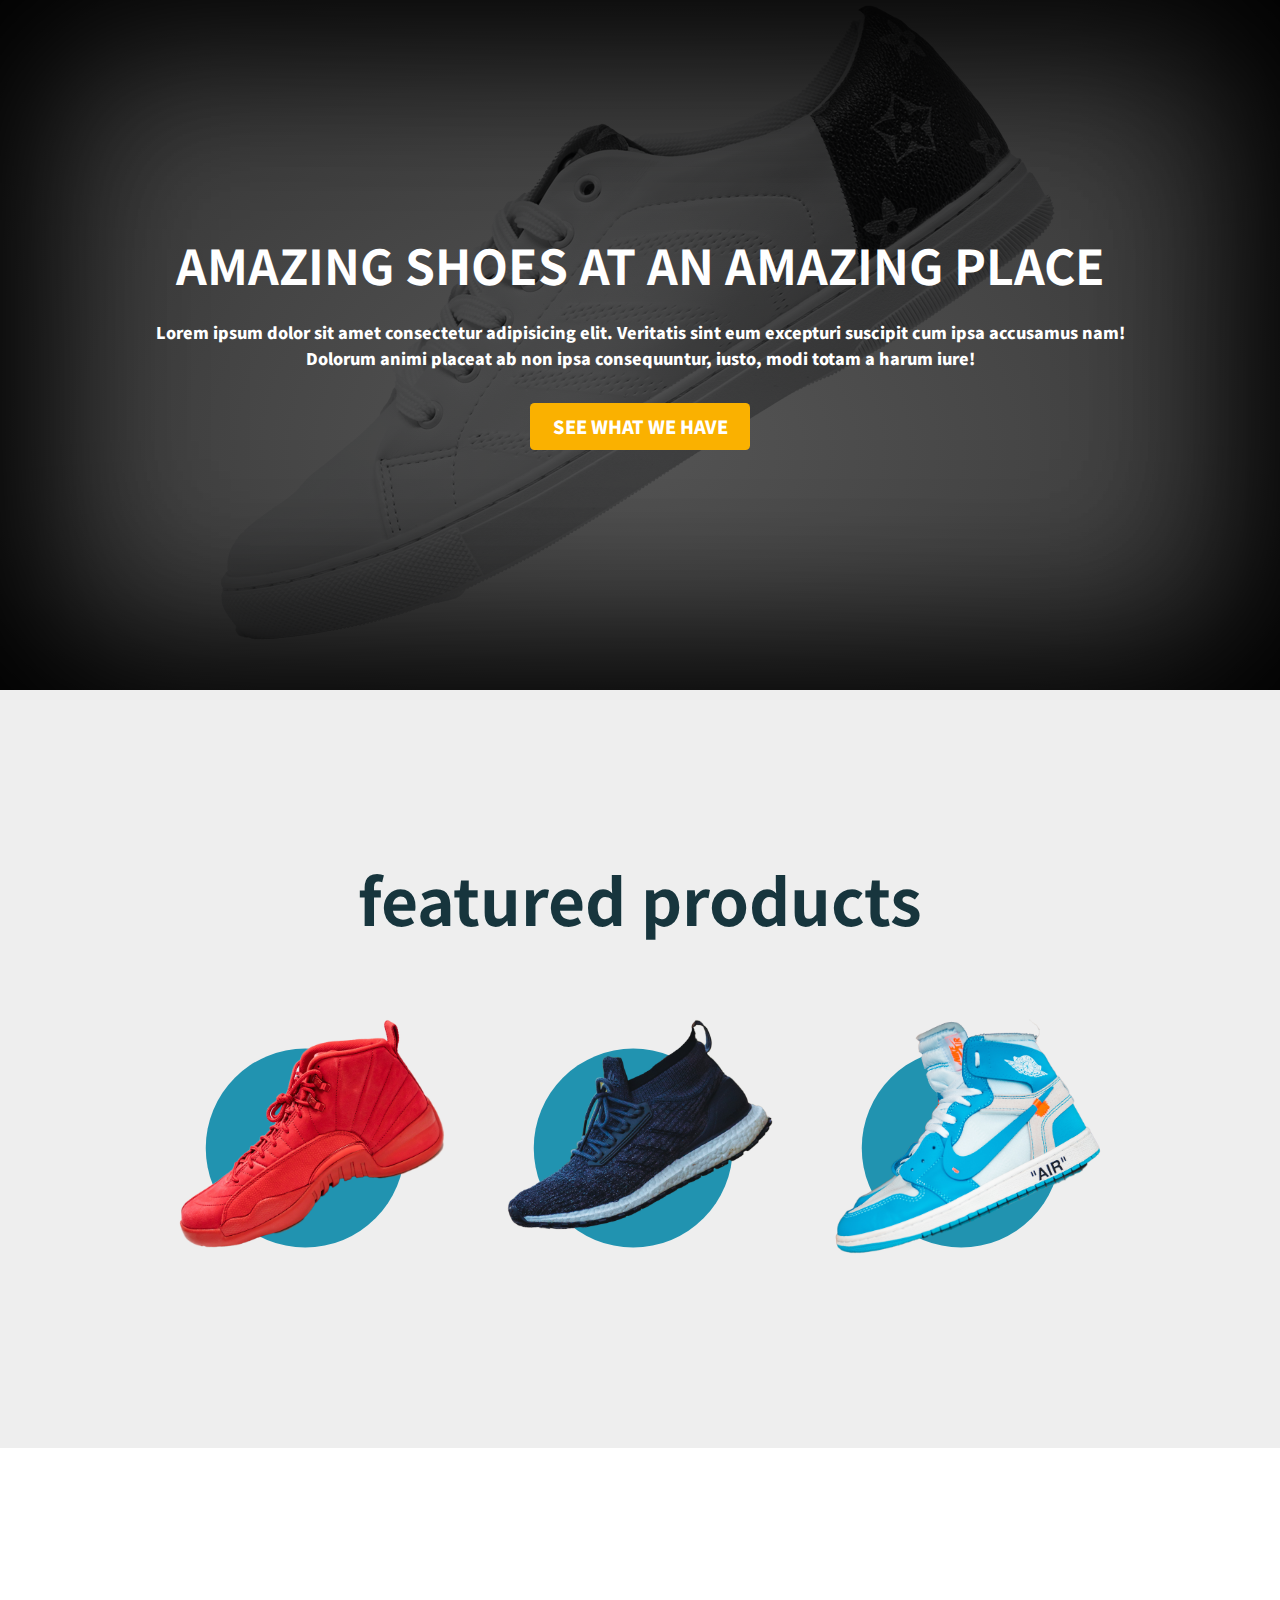
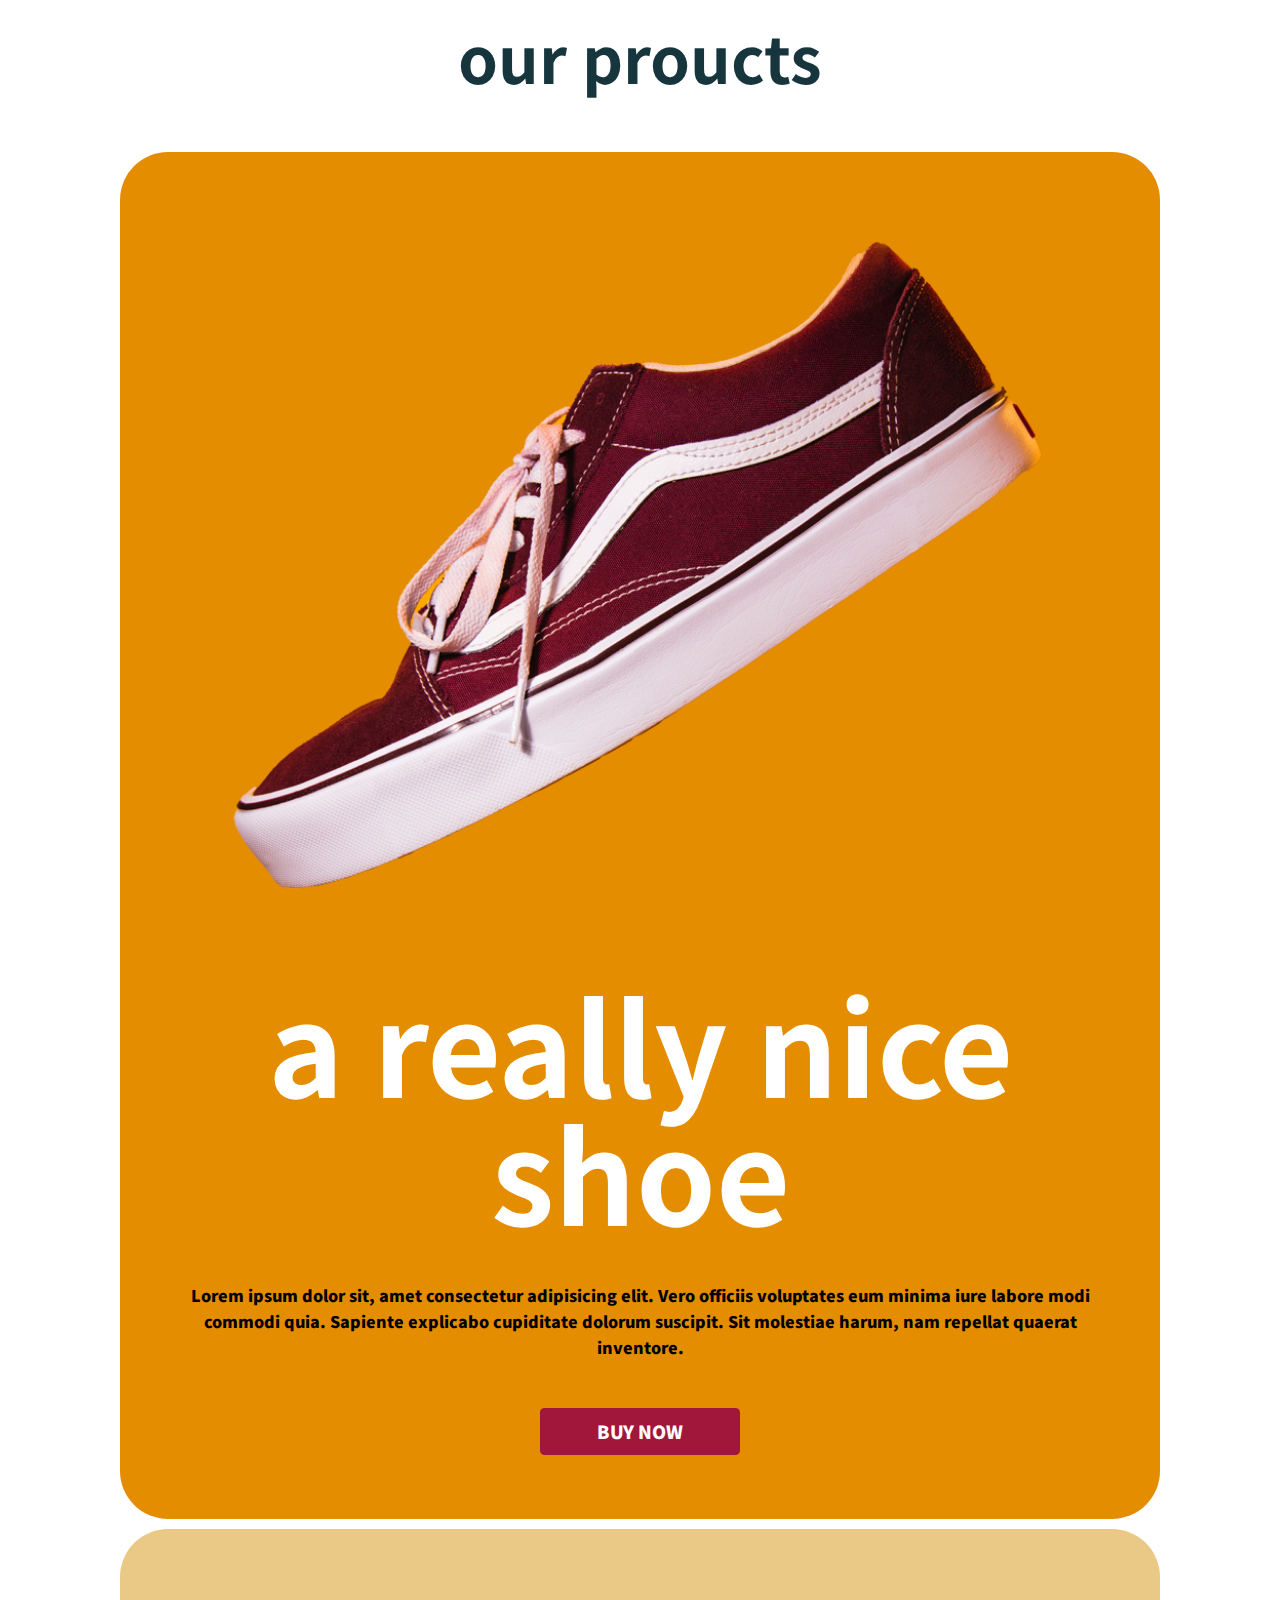
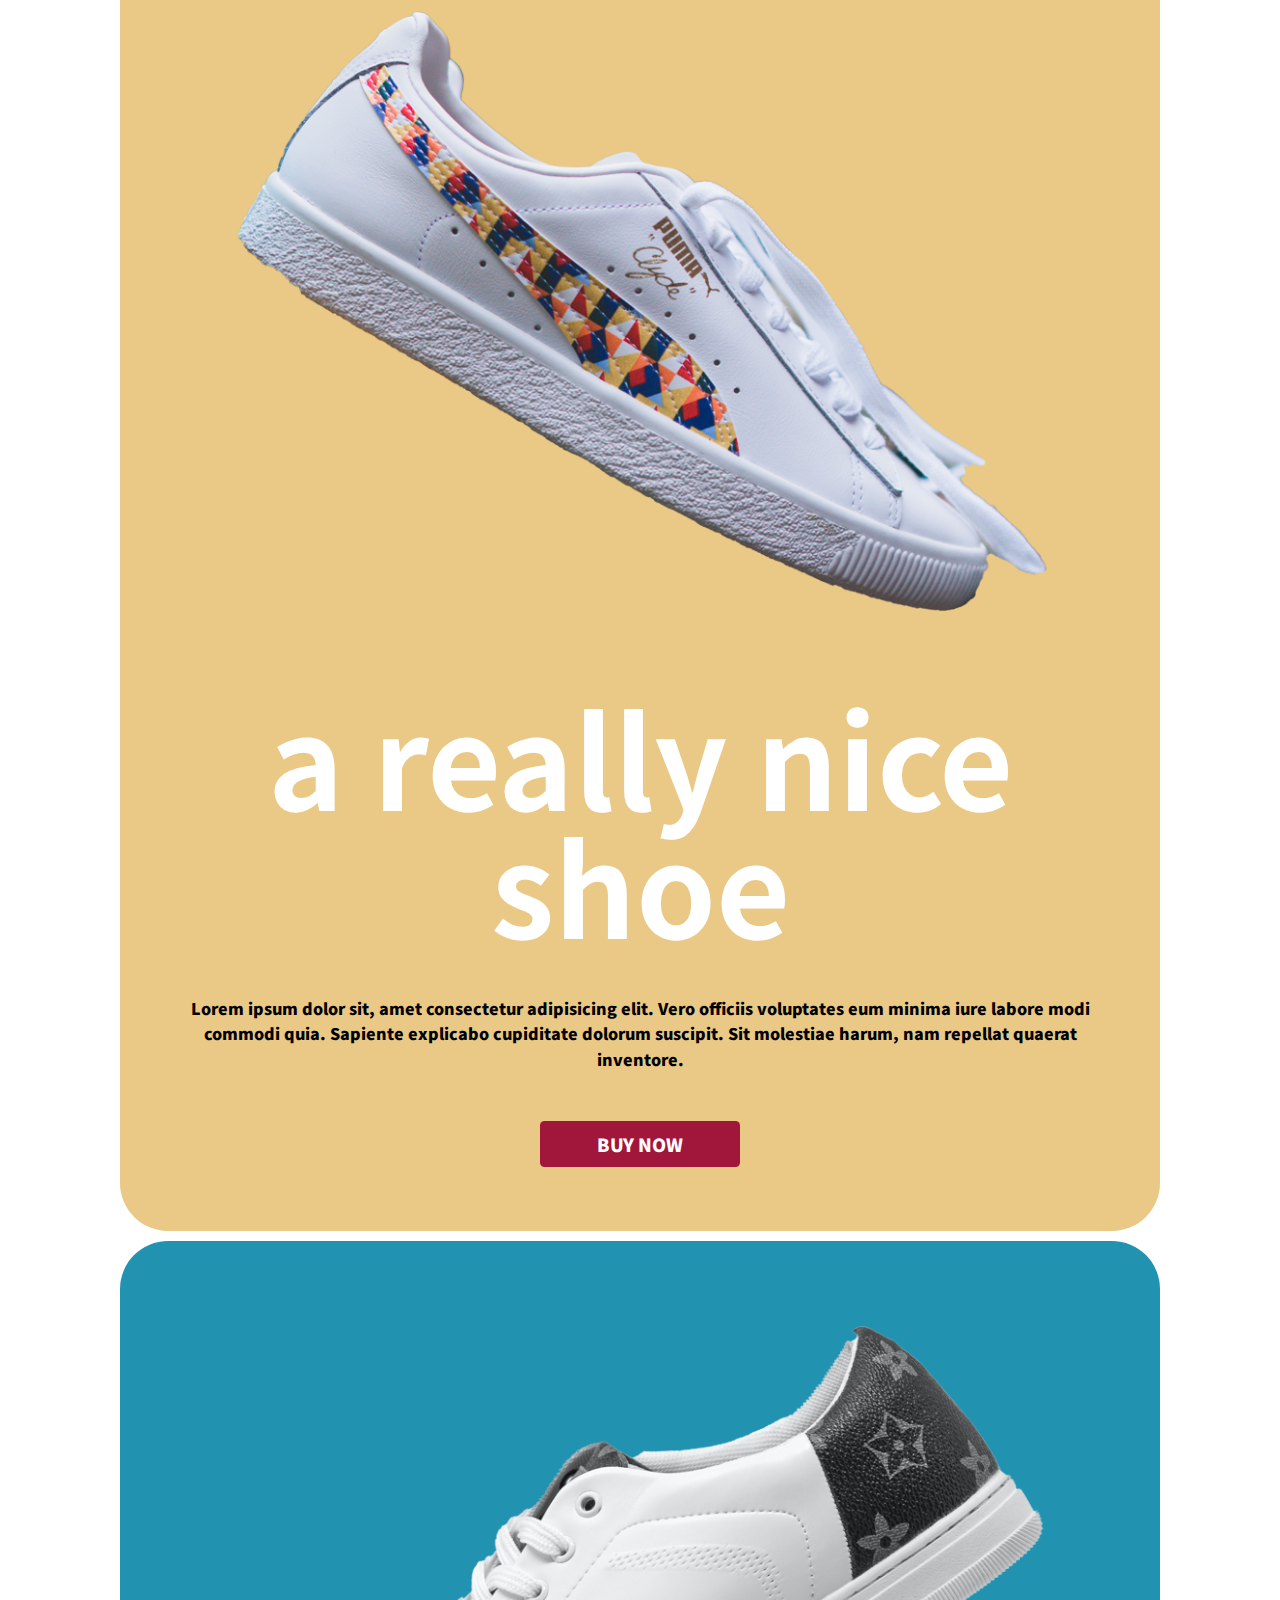
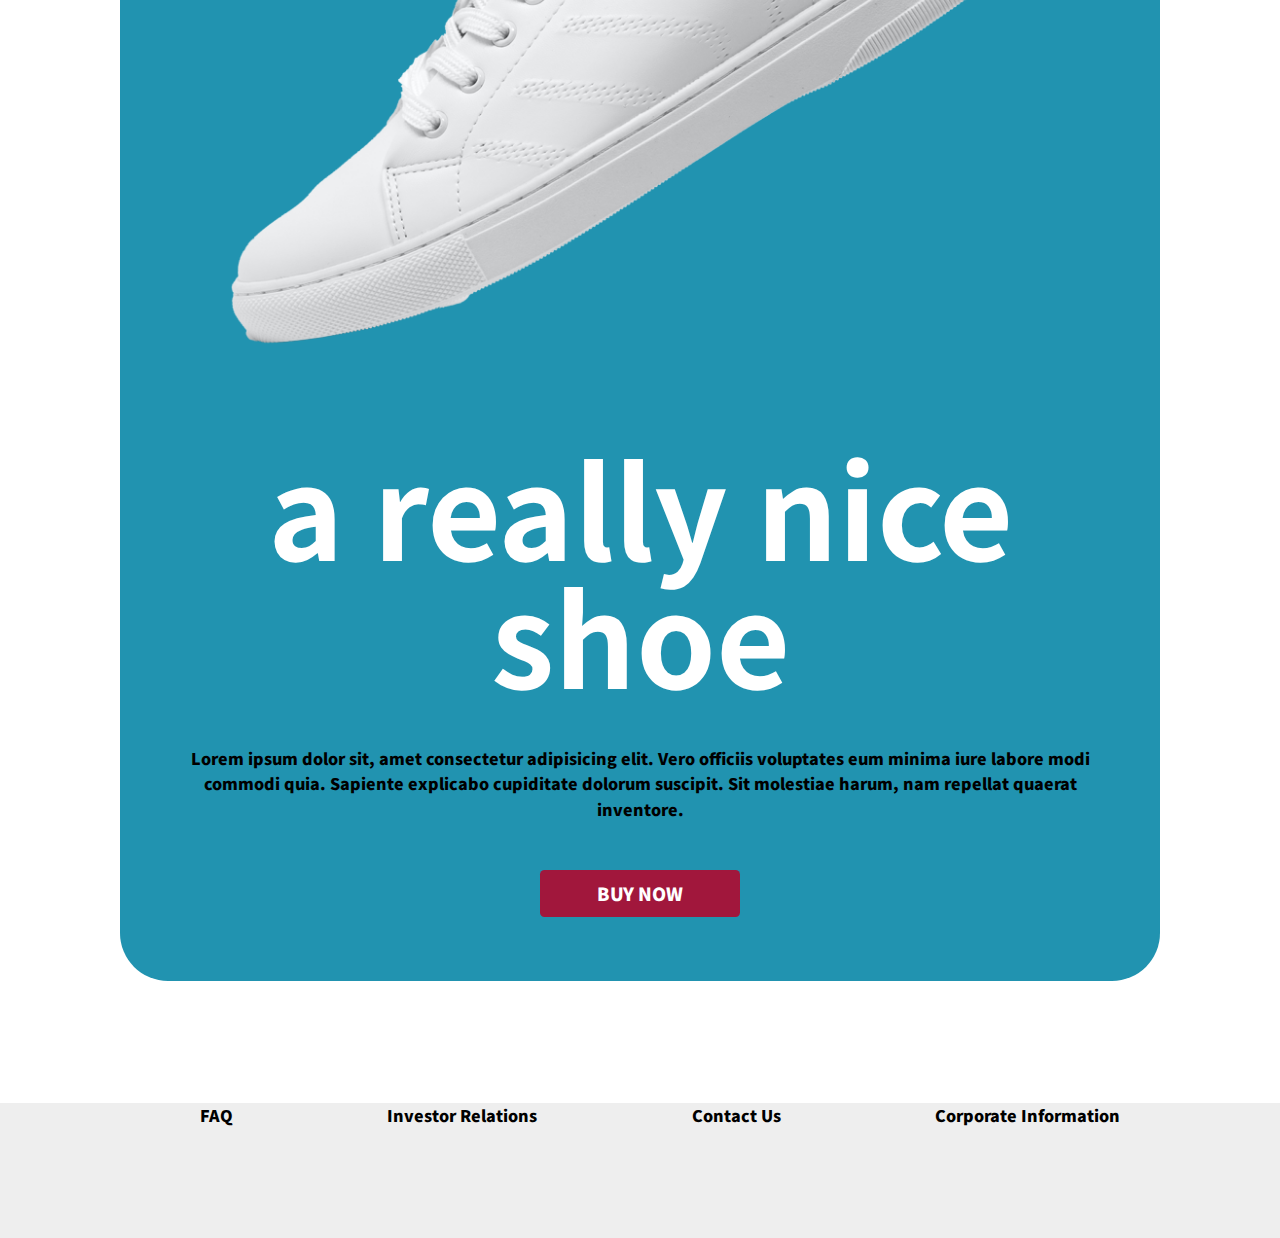
<file: modern-landing-page/index.html>
<!DOCTYPE html>
<html lang="en">
<head>
    <meta charset="UTF-8">
    <meta http-equiv="X-UA-Compatible" content="IE=edge">
    <meta name="viewport" content="width=device-width, initial-scale=1.0">
    <title>Document</title>
    <link rel="preconnect" href="https://fonts.gstatic.com">
    <link href="https://fonts.googleapis.com/css2?family=Noto+Sans+JP&display=swap" rel="stylesheet">
    <link rel="stylesheet" href="style.css"/>
</head>
<body>
    <header class="hero">
        <div class="container spacing">
            <h1 class="primary-title">amazing shoes at an amazing place</h1>
            <p>Lorem ipsum dolor sit amet consectetur adipisicing elit. Veritatis sint eum excepturi suscipit cum ipsa accusamus nam! Dolorum animi placeat ab non ipsa consequuntur, iusto, modi totam a harum iure!</p>
            <a href="" class="btn">see  what we have</a>
        </div>
    </header>
    <main>
        <section class="featured">
            <div class="container">
                <h2 class="section-title">featured products</h2>
                <div class="split">
                    <a href="" class="featured__item">
                        <img src="./img/shoe-4.png" alt="">
                        <p class="featured__details"><span class="price">$99
                        </span>shoe name</p>
                    </a>
                    <a href="" class="featured__item">
                        <img src="./img/shoe-5.png" alt="">
                        <p class="featured__details"><span class="price">$99
                        </span>shoe name</p>
                    </a>
                    <a href="" class="featured__item">
                        <img src="./img/shoe-6.png" alt="">
                        <p class="featured__details"><span class="price">$99
                        </span>shoe name</p>
                    </a>
                </div>
            </div>
        </section>
        <section class="our-products">
            <div class="container">
                <h2 class="section-title">our proucts</h2>
                <article class="product product__red">
                    <img src="./img/shoe-1.png" alt="" class="product__image">
                    <div class="product-text">
                        <h3 class="product__title">a really nice shoe</h3>
                        <p class="product__description">Lorem ipsum dolor sit, amet consectetur adipisicing elit. Vero officiis voluptates eum minima iure labore modi commodi quia. Sapiente explicabo cupiditate dolorum suscipit. Sit molestiae harum, nam repellat quaerat inventore.</p>
                        <a href="#" class="btn">Buy now</a>
                    </div>
                </article>
                <article class="product product__white">
                    <img src="./img/shoe-2.png" alt="" class="product__image">
                    <div class="product-text">
                        <h3 class="product__title">a really nice shoe</h3>
                        <p class="product__description">Lorem ipsum dolor sit, amet consectetur adipisicing elit. Vero officiis voluptates eum minima iure labore modi commodi quia. Sapiente explicabo cupiditate dolorum suscipit. Sit molestiae harum, nam repellat quaerat inventore.</p>
                        <a href="#" class="btn">Buy now</a>
                    </div>
                </article>
                <article class="product product__blue">
                    <img src="./img/shoe-3.png" alt="" class="product__image">
                    <div class="product__text">
                        <h3 class="product__title">a really nice shoe</h3>
                        <p class="product__description">Lorem ipsum dolor sit, amet consectetur adipisicing elit. Vero officiis voluptates eum minima iure labore modi commodi quia. Sapiente explicabo cupiditate dolorum suscipit. Sit molestiae harum, nam repellat quaerat inventore.</p>
                        <a href="#" class="btn">Buy now</a>
                    </div>
                </article>
            </div>
        </section>
        <footer>
            <ul class="footer">
                <li><a href="#">FAQ</a></li>
                <li><a href="#">Investor Relations</a></li>
                <li><a href="#">Contact Us</a></li>
                <li><a href="#">Corporate Information</a></li>
            </ul>
        </footer>
    </main>
    
</body>
</html>
</file>
<file: modern-landing-page/style.css>
*,*::before,
*::after{
    box-sizing: border-box;
}

body{
    margin:0;
    line-height:1.6;
    font-family: 'Noto Sans JP', sans-serif;
    font-weight:900;
}
ul{
    list-style: none;
}
a{
    text-decoration:none;
}
img{
    max-width: 100%;
    display: block;
}
h1,h2,h3,p{
    margin:0;
}
.container{
    width:85%;
    max-width:65em;
    margin:0 auto;
}
.split{
    display:flex;
    flex-wrap:wrap;
    gap:1em;
    justify-content: center;
}
.split > * {
    flex-basis:30%;
    min-width:15em;
}
.spacing> * + * {
    margin-top:var(--spacer,2rem);
}
.btn{
    display:inline-block;
    text-decoration: none;
    background-color:#fab100;
    color:var(--clr-text,#fff);
    text-transform: uppercase;
    padding:0.5em 1.25em;
    font-size:1.125rem;
    border-radius:0.25em;
    transition: transform 250ms ease-in-out,
                opacity 250ms linear;
}
.btn:hover,
.btn:focus{
    transform: scale(1,1);
   opacity:0.7;
}
.primary-title{
    font-size:3rem;
    font-size:clamp(3rem, cal(5vw + 1rem), 4.5rem);
    line-height:1;
    text-transform: uppercase;
}

.hero{
    color:#fff;
    text-align: center;
    padding:15em 0;
    background-image:url(./img/shoe-3.png),
    radial-gradient(#555, #333);
    background-repeat: no-repeat;
    background-attachment: fixed;
    background-blend-mode:multiply;
    background-position:center top;
    box-shadow:inset 10px 10px 200px #000, inset -10px -10px 200px #000;
}
section{
    padding:7em 0;
}
.section-title{
    text-align: center;
    font-size:4rem;
    line-height:3;
    color:#17353d;
}
.featured{
    background:#eee;
}
.featured__item{
    display:block;
    position:relative;
    transform:scale(.85);
    transition:transform 250ms ease-in-out;
    text-decoration:none;
    color:#333;
    text-align: center;
    line-height:1.2;
}

.featured__item span{
    display:block;
    font: weight 700;
    font-size:2.5rem;
}

.featured__item:hover,
.featured__item:focus{
    -webkit-transform: scale(1);
    transform:scale(1);

}
.featured__item::after{
    content:'';
    position:absolute;
    top:10%;
    left:10%;
    padding:75% 75% 0 0;
    border-radius:50%;
    background-color:#2193b0;
    z-index:-1;
}
.featured__details{
    opacity:0;
    transition:opacity 250ms linear;
}
.featured__item:hover .featured__details,
.featured__item:focus .featured__details{
    opacity:1;
    text-shadow:0 0 .225em #000;
}

.product{
    margin-bottom: 10px;
    border-radius:3em;
    display:flex;
    flex-direction: column;
    padding-bottom: 4rem;
    text-align: center;
}
.product__description{
    padding:3rem;
}
.product__title{
    font-size:8rem;
    line-height: 1;
    color:#fff;
    text-shadow:0 0 .2em rgba(#000,)
}
.product .btn{
    width:200px;
    margin:0 auto;
}
.product__image{
    transform:scale(0.8);
}
.product__red{
    background-color: #e48d00;
}
.product__white{
    background-color: #eac886;
}
.product__blue{
    background-color: #2193b0;
}
.product .btn{
    background-color: #a1173c;
}

footer{
    background-color:#eee;
    height:15vh;
}
.footer{
    max-width:75%;
    margin:0 auto;
    overflow:auto;
    display:flex;
    justify-content: space-between;
}
.footer a{
    color:black;
}
</file>
